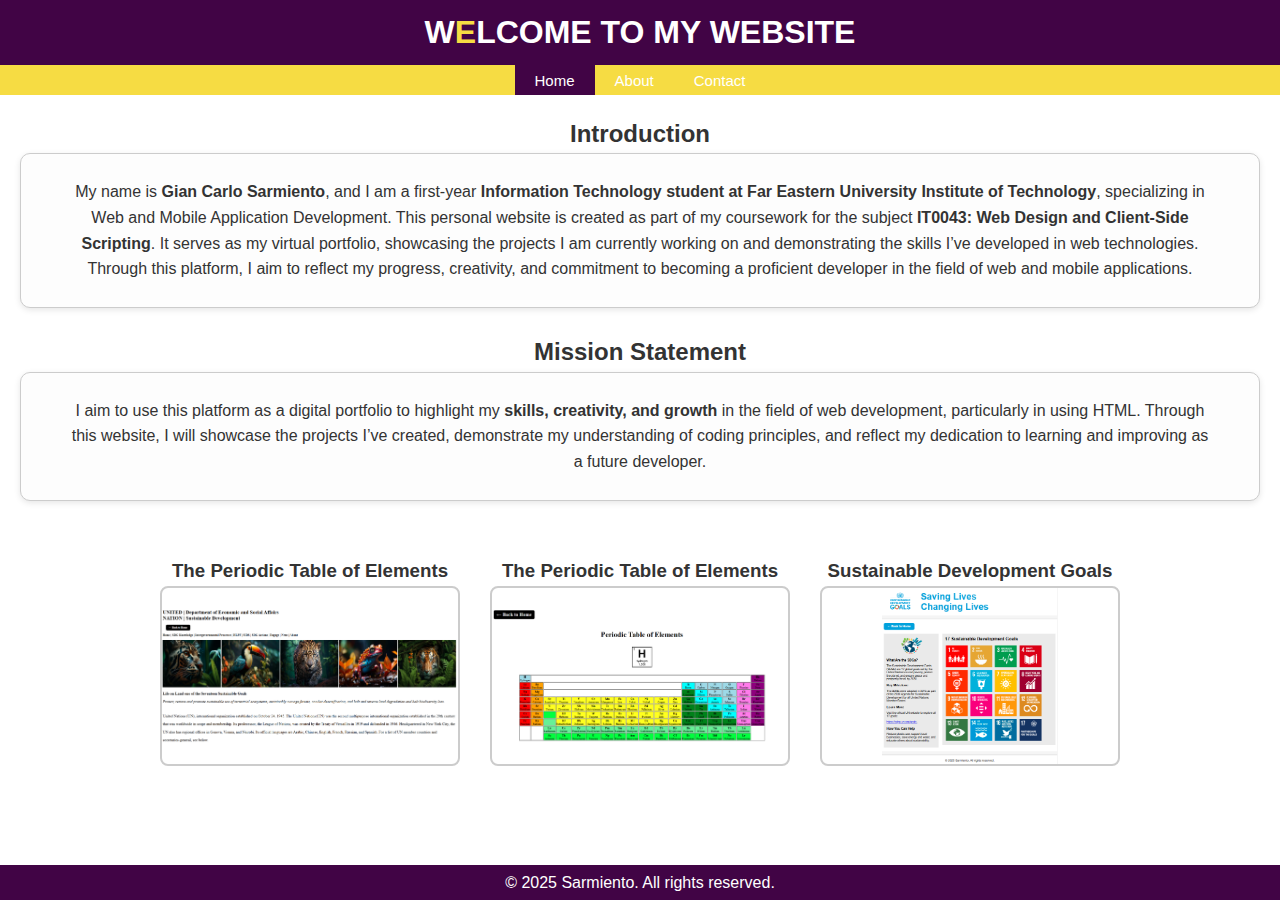
<file: index.html>
<!DOCTYPE html>
<html lang="en">
<head>
	<meta charset="UTF-8"/>
	<title>Home - My Personal Website</title>
	<link rel="stylesheet" href="CSS/style.css"/>

</head>

<body>
	<!-- Header -->
	<header class="header">
		<h1 class="header-text" id="animated-text">WELCOME TO MY WEBSITE</h1>
	</header>

	<!-- Animation -->
	<script>
	var header = document.getElementById("animated-text");
	var text = header.textContent;
	header.textContent = "";

	for (var i = 0; i < text.length; i++) {
		var span = document.createElement("span");
		span.textContent = text[i];
		header.appendChild(span);
	}

	var spans = header.getElementsByTagName("span");
	var currentIndex = 0;

	function animateLetter() {
		for (var i = 0; i < spans.length; i++) {
			spans[i].style.color = ""; // reset color
		}
		
		if (currentIndex < spans.length) {
			spans[currentIndex].style.color = "#F6DC43";
		}
		
		currentIndex++;

		if (currentIndex === spans.length) {
			setTimeout(() => {
				for (var i = 0; i < spans.length; i++) {
					spans[i].style.color = "#F6DC43";
				}
			}, 300);
		}
		
		if (currentIndex > spans.length) {
			currentIndex = 0;
		}
	}

	setInterval(animateLetter, 300);
	</script>

	<!-- Navigation Bar -->
	<nav class="navbar">
		<a href="index.html" class="active">Home</a>
		<a href="about.html">About</a>
		<a href="contact.html">Contact</a>
	</nav>

	<!-- Main Content -->
	<main class="main-content">
		<section id="home" class="content-section">
			<h2>Introduction</h2>
			<div class="paragraph-box">
				<p>
				My name is <strong>Gian Carlo Sarmiento</strong>, and I am a first-year <strong>Information Technology student at Far Eastern University Institute of Technology</strong>, specializing in Web and Mobile Application Development.
				This personal website is created as part of my coursework for the subject <strong>IT0043: Web Design and Client-Side Scripting</strong>. It serves as my virtual portfolio, showcasing the projects I am currently 
				working on and demonstrating the skills I’ve developed in web technologies. Through this platform, I aim to reflect my progress, creativity, and commitment to becoming a proficient developer in 
				the field of web and mobile applications.
				</p>
			</div><br>

			<h2>Mission Statement</h2>
			<div class="paragraph-box">
				<p>
				I aim to use this platform as a digital portfolio to highlight my <strong>skills, creativity, and growth</strong> in the field of web development, particularly in using HTML. Through this website, I will 
				showcase the projects I’ve created, demonstrate my understanding of coding principles, and reflect my dedication to learning and improving as a future developer.
				</p>
			</div><br>

			<!-- Projects -->
			<div class="projects">
				<div class="project-item">
					<h3 class="project">The Periodic Table of Elements</h3>
					<a href="Project 1/Project 1.html">
						<img src="IMAGE/Screenshot 2025-06-22 202705.png" class="project-thumbnail">
					</a>
				</div>

				<div class="project-item">
					<h3 class="project">The Periodic Table of Elements</h3>
					<a href="Project 2/Project 2.html">
						<img src="IMAGE/Screenshot 2025-06-22 190257.png" class="project-thumbnail">
					</a>
				</div>

				<div class="project-item">
					<h3 class="project">Sustainable Development Goals</h3>
					<a href="Project 3/ACT5/TA5.html">
						<img src="IMAGE/Screenshot 2025-06-22 190603.png" class="project-thumbnail">
					</a>
				</div>
			</div>
		</section>
	</main>

	<!-- Footer -->
	<footer class="footer">
		<p>&copy; 2025 Sarmiento. All rights reserved.</p>
	</footer>
</body>
</html>
</file>
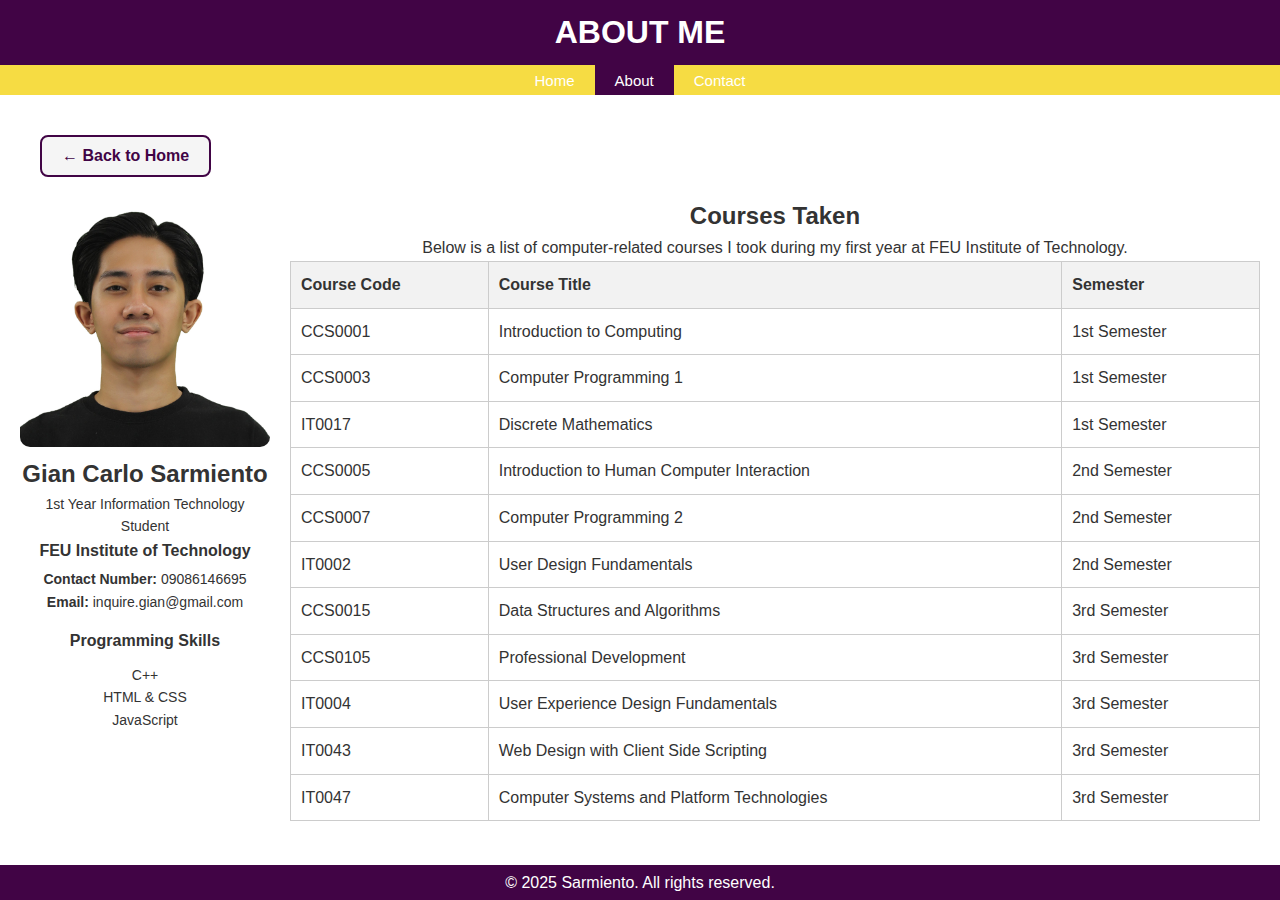
<file: about.html>
<!DOCTYPE html>
<html lang="en">
<head>
	<meta charset="UTF-8"/>
	<title>About - My Personal Website</title>
	<link rel="stylesheet" href="CSS/style.css"/>
</head>

<body>
	<!-- Header -->
	<header class="header">
		<h1 class="header-text">ABOUT ME</h1>
	</header>

	<!-- Navigation Bar -->
	<nav class="navbar">
		<a href="index.html">Home</a>
		<a href="about.html" class="active">About</a>
		<a href="contact.html">Contact</a>
	</nav>

	<!-- Main Content -->
	<main class="main-content">
		<a href="index.html" class="back-button">← Back to Home</a>
		
		<section class="content-section about-wrapper">
			<!-- Sidebar with image and info -->
			<aside class="about-sidebar">
				<img src="IMAGE/2X2 SARMIENTO (1).jpg" alt="My Photo" class="about-image">
				<h2>Gian Carlo Sarmiento</h2>
				<p class="student-info">1st Year Information Technology Student</p>
				<p class="school-name"><b>FEU Institute of Technology</b></p>

				<!-- Contact Info -->
				<div class="contact-info">
					<p><b>Contact Number:</b> 09086146695</p>
					<p><b>Email:</b> inquire.gian@gmail.com</p>
				</div>

				<!-- Skills -->
				<h3 style="margin-top: 15px; font-size: 16px;">Programming Skills</h3>
				<ul class="skills-list">
					<li>C++</li>
					<li>HTML & CSS</li>
					<li>JavaScript</li>
				</ul>
			</aside>

			<!-- Courses Table -->
			<div class="about-courses">
				<h2>Courses Taken</h2>
				<p>Below is a list of computer-related courses I took during my first year at FEU Institute of Technology.</p>

				<table class="course-table">
					<thead>
						<tr>
							<th>Course Code</th>
							<th>Course Title</th>
							<th>Semester</th>
						</tr>
					</thead>
					<tbody>
						<tr><td>CCS0001</td><td>Introduction to Computing</td><td>1st Semester</td></tr>
						<tr><td>CCS0003</td><td>Computer Programming 1</td><td>1st Semester</td></tr>
						<tr><td>IT0017</td><td>Discrete Mathematics</td><td>1st Semester</td></tr>
						<tr><td>CCS0005</td><td>Introduction to Human Computer Interaction</td><td>2nd Semester</td></tr>
						<tr><td>CCS0007</td><td>Computer Programming 2</td><td>2nd Semester</td></tr>
						<tr><td>IT0002</td><td>User Design Fundamentals</td><td>2nd Semester</td></tr>
						<tr><td>CCS0015</td><td>Data Structures and Algorithms</td><td>3rd Semester</td></tr>
						<tr><td>CCS0105</td><td>Professional Development</td><td>3rd Semester</td></tr>
						<tr><td>IT0004</td><td>User Experience Design Fundamentals</td><td>3rd Semester</td></tr>
						<tr><td>IT0043</td><td>Web Design with Client Side Scripting</td><td>3rd Semester</td></tr>
						<tr><td>IT0047</td><td>Computer Systems and Platform Technologies</td><td>3rd Semester</td></tr>
					</tbody>
				</table>
			</div>
		</section>
	</main>

	<!-- Footer -->
	<footer class="footer">
		<p>&copy; 2025 Sarmiento. All rights reserved.</p>
	</footer>
</body>
</html>
</file>
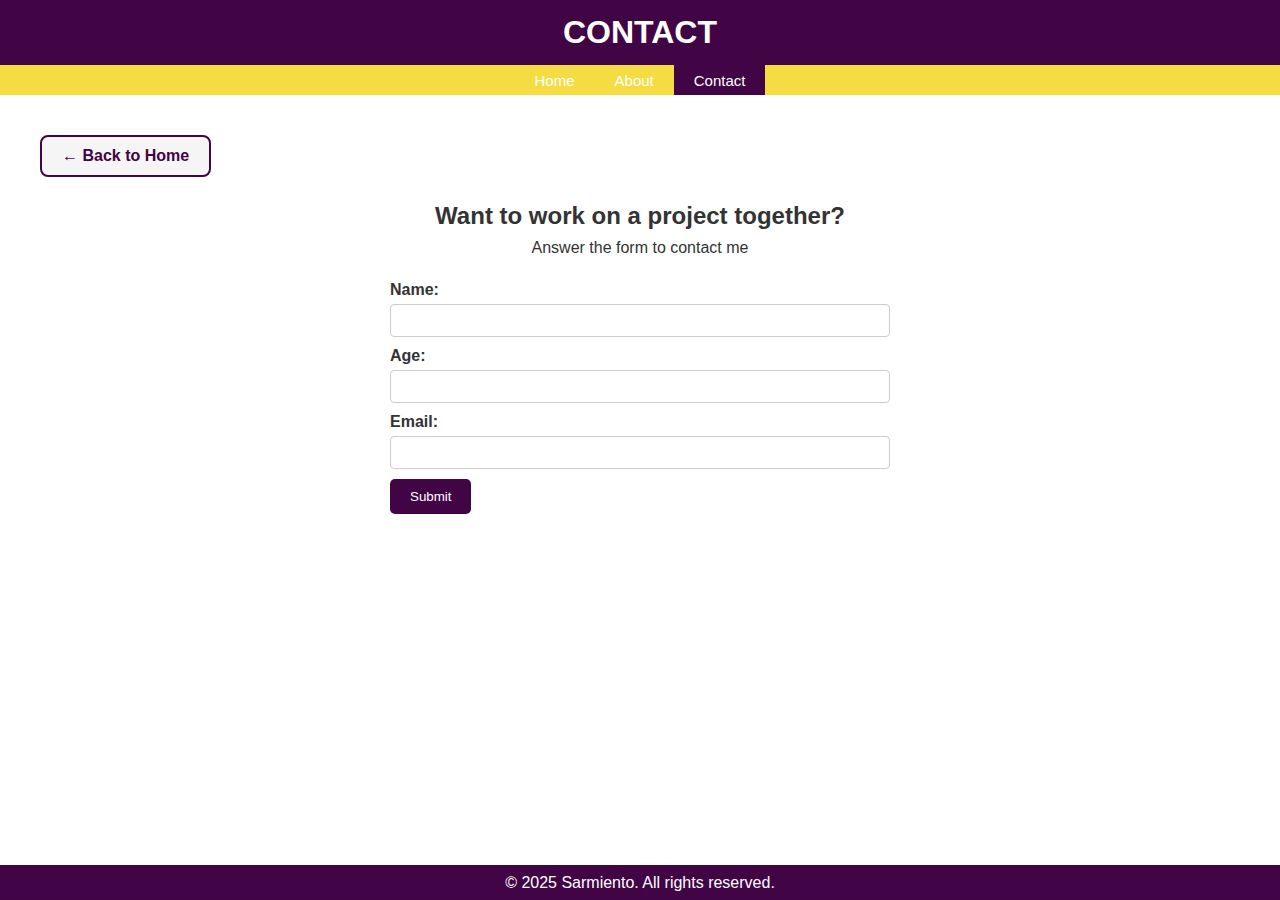
<file: contact.html>
<!DOCTYPE html>
<html lang="en">
<head>
	<meta charset="UTF-8"/>
	<title>Contact - My Personal Website</title>
	<link rel="stylesheet" href="CSS/style.css"/>
	<script>
		const scriptURL = "https://script.google.com/macros/s/AKfycbzL0lnkz6HVdrQRQ2ezZ6R4OklNNVo3ua_Z9HZ5E-G4H6j12d8ObAFYsdZOkoP8M9Zl/exec";

		window.addEventListener("DOMContentLoaded", function () {
			const form = document.getElementById("contactForm");

			form.addEventListener("submit", function (event) {
				event.preventDefault(); // Prevent default form submission

				const name = document.getElementById("name").value.trim();
				const age = document.getElementById("age").value.trim();
				const email = document.getElementById("email").value.trim();

				if (!name || !age || !email) {
					alert("Please fill out all fields.");
					return;
				}

				const formData = new FormData(form);

				fetch(scriptURL, {
					method: "POST",
					body: formData
				})
				.then(response => response.text())
				.then(responseText => {
					alert(`Thank you, ${name}! Your data was submitted.`);

					const another = confirm("Would you like to submit another response?");
					if (another) {
						form.reset();
					} else {
						alert("Thank you for participating!");
						window.location.href = "index.html";
					}
				})
				.catch(error => {
					alert("Error submitting the form.");
					console.error("Submission Error:", error);
				});
			});
		});
	</script>
</head>

<body>
	<!-- Header -->
	<header class="header">
		<h1 class="header-text">CONTACT</h1>
	</header>

	<!-- Navigation Bar -->
	<nav class="navbar">
		<a href="index.html">Home</a>
		<a href="about.html">About</a>
		<a href="contact.html" class="active">Contact</a>
	</nav>

	<!-- Main Content -->
	<main class="main-content">
		<a href="index.html" class="back-button">← Back to Home</a>
		
		<section id="contact" class="content-section">
			<h2>Want to work on a project together?</h2> 
			<p>Answer the form to contact me</p>
		</section>

		<form id="contactForm" class="contact-form">
			<label for="name">Name:</label>
			<input type="text" id="name" name="name" required>

			<label for="age">Age:</label>
			<input type="number" id="age" name="age" required>

			<label for="email">Email:</label>
			<input type="email" id="email" name="email" required>

			<input type="submit" value="Submit">
		</form>
	</main>

	<!-- Footer -->
	<footer class="footer">
		<p>&copy; 2025 Sarmiento. All rights reserved.</p>
	</footer>
</body>
</html>
</file>
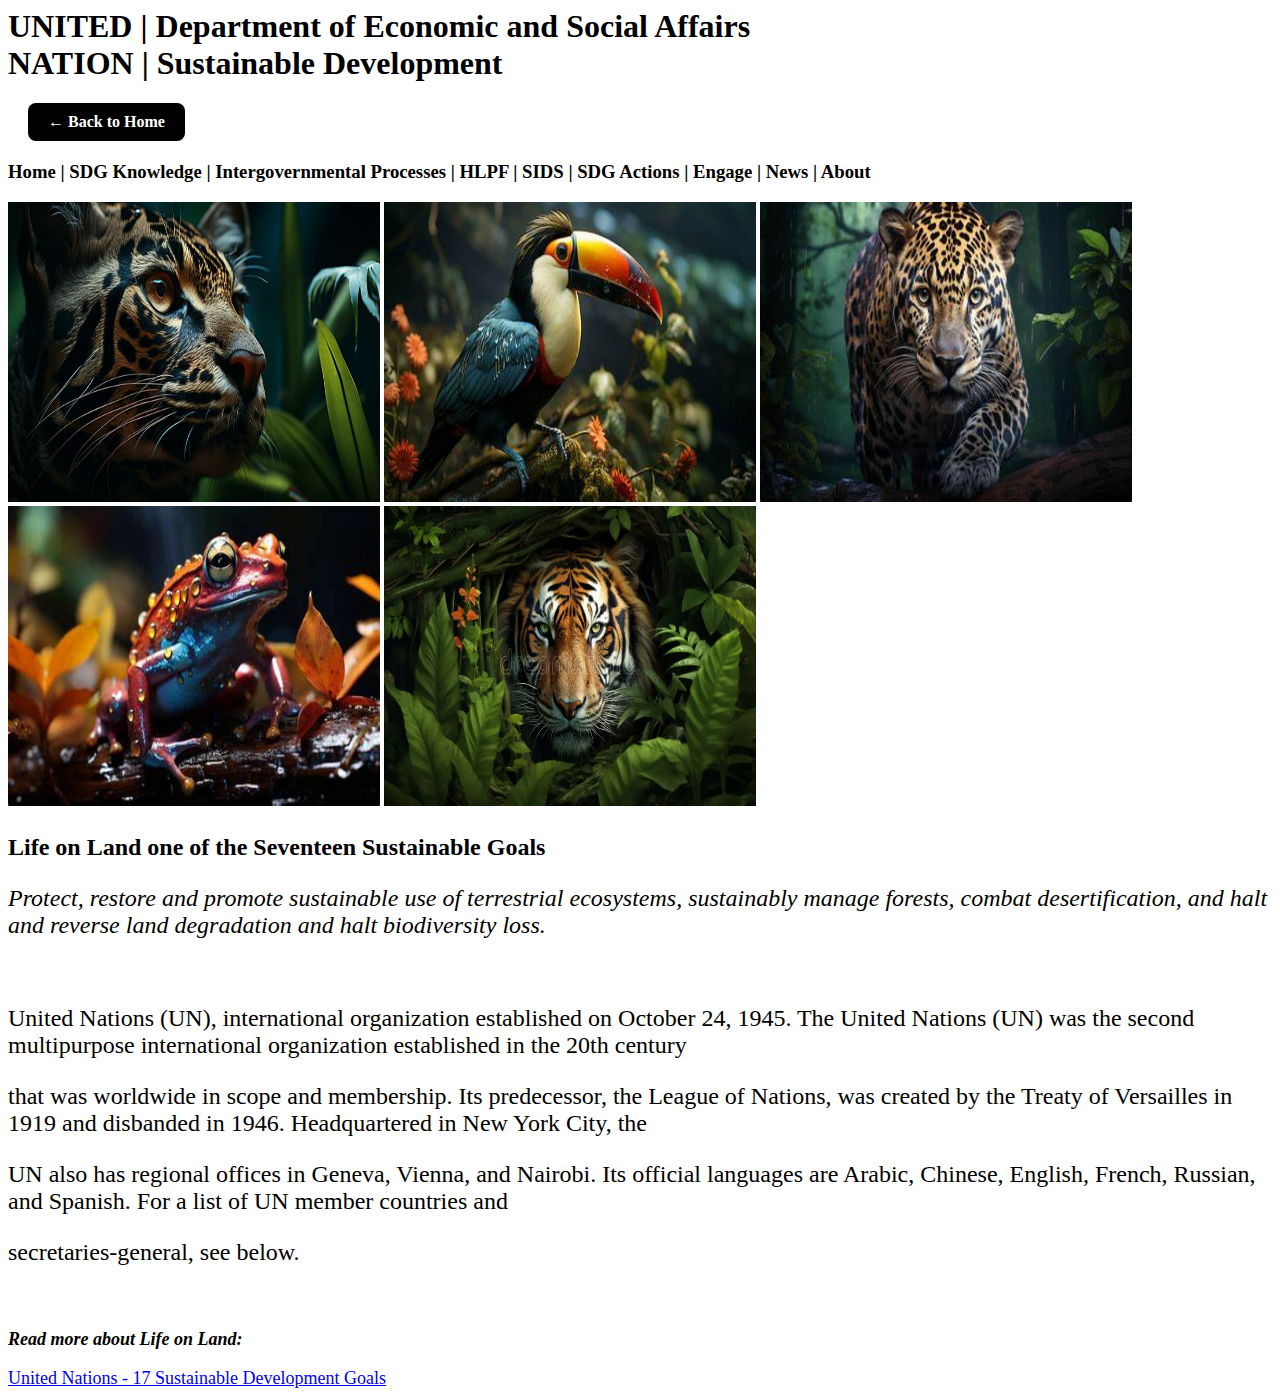
<file: Project 1/Project 1.html>
<html> 
	<head> 
		<title>Life on Land</title> 
	</head> 

<body> 
	<h1>UNITED  | Department of Economic and Social Affairs <br> 
	NATION  | Sustainable Development 
	</h1> 

	<div style="text-align: left; margin: 20px;">
            <a href="../index.html" 
               onmouseover="this.style.backgroundColor='#333'" 
               onmouseout="this.style.backgroundColor='black'" 
               style="
                   display: inline-block;
                   padding: 10px 20px;
                   background-color: black;
                   color: white;
                   text-decoration: none;
                   border-radius: 8px;
                   font-weight: bold;
                   transition: background-color 0.3s ease;
               ">
               ← Back to Home
            </a>
	</div>
	
	<h3> Home | SDG Knowledge | Intergovernmental Processes | HLPF | SIDS | SDG Actions | Engage | News | About </h3> 

	<img src = "IMAGE\close-up-of-a-ocelot-looking-any-direction-on-jungle-generative-ai-photo.jpg"  width = "372px" height = "300px">  
	<img src = "IMAGE\OIP (1).jpg"  width = "372px" height = "300px"> 
	<img src = "IMAGE\OIP.jpg"  width = "372px" height = "300px"> 
	<img src = "IMAGE\OIP (2).jpg" width = "372px" height = "300px"> 
	<img src = "IMAGE\realistic-tiger-portrait-jungle-wallpaper-k-uhd-caras-ionut-scott-rohlfs-tiger-peeking-out-foliage-photorealistic-style-302649171.webp"  width = "372px" height = "300px"> 
	<font size = "5"><b><p>Life on Land one of the Seventeen Sustainable Goals</b></p></font> 

	<font size = "5"> 
	<p><i>Protect, restore and promote sustainable use of terrestrial ecosystems, sustainably manage forests, combat desertification, and halt and 
	reverse land degradation and halt biodiversity loss.</i></p> 
	</font><br> 

	<font size = "5"> 
	<p>United Nations (UN), international organization established on October 24, 1945. The United Nations (UN) was the second multipurpose international organization established in the 20th century</p> 
	<p>that was worldwide in scope and membership. Its predecessor, the League of Nations, was created by the Treaty of Versailles in 1919 and disbanded in 1946. Headquartered in New York City, the</p> 
	<p>UN also has regional offices in Geneva, Vienna, and Nairobi. Its official languages are Arabic, Chinese, English, French, Russian, and Spanish. For a list of UN member countries and</p> 
	<p>secretaries-general, see below.</p> 
	
	<font size = "4"> 
	<br><b><i><p>Read more about Life on Land:</p></i></b> 
	<a href = "https://sdgs.un.org/goals/goal15"> United Nations - 17 Sustainable Development Goals </a> 
	</font> 
	
</body> 
</html>
</file>
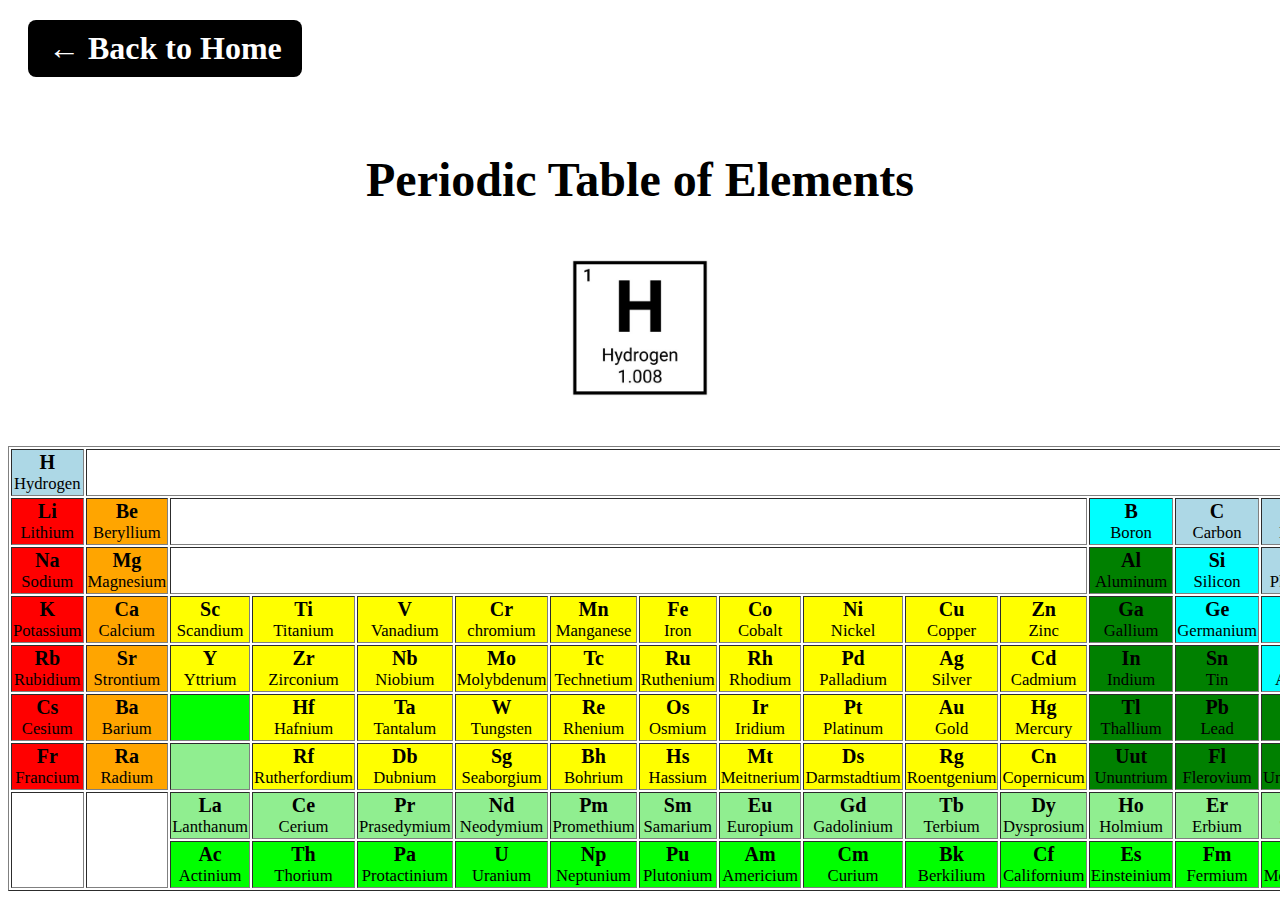
<file: Project 2/Project 2.html>
<html> 
	<head> 
		<title> Periodic Table of Elements </title> 
	</head> 

	<h1>  
	<center> 
		<div style="text-align: left; margin: 20px;">
            <a href="../index.html" 
               onmouseover="this.style.backgroundColor='#333'" 
               onmouseout="this.style.backgroundColor='black'" 
               style="
                   display: inline-block;
                   padding: 10px 20px;
                   background-color: black;
                   color: white;
                   text-decoration: none;
                   border-radius: 8px;
                   font-weight: bold;
                   transition: background-color 0.3s ease;
               ">
               ← Back to Home
            </a>
        </div>
	<font size = "10"><br>Periodic Table of Elements</font> 
	</h1> 

	<body> 
	<center>
	<img src = "../IMAGE/hydrogen-periodic-table-element-symbol-vector-37251713.jpg" width = "200px" height = "200px"> 
	<br><br> 

	<table border = "1" align = "center"> 

<tr> 
	<td style = "text-align: center; background-color: lightblue;"> 
	<span style = "font-size: 20px;"> <strong> H </strong><br> 
	<small> Hydrogen </small>  
	</td> 
	<td colspan = "16"> </td> 
	<td style = "text-align: center; background-color: purple;"> 
	<span style = "font-size: 20px;"> <strong> He </strong><br> 
	<small> Helium </small>  
	</td> 
</tr> 

<tr>
	<td style = "text-align: center; background-color: red;"> 
	<span style = "font-size: 20px;"> <strong> Li </strong><br> 
	<small> Lithium </small>  
	</td> 

	<td style = "text-align: center; background-color: orange;"> 
	<span style = "font-size: 20px;"> <strong> Be </strong><br> 
	<small> Beryllium </small>  
	</td> 

	<td colspan = "10"></td> 
	<td style = "text-align: center; background-color: cyan;"> 
	<span style = "font-size: 20px;"> <strong> B </strong><br> 
	<small> Boron </small>  
	</td> 
	
	<td style = "text-align: center; background-color: lightblue;"> 
	<span style = "font-size: 20px;"> <strong> C </strong><br> 
	<small> Carbon </small>  
	</td> 

	<td style = "text-align: center; background-color: lightblue;"> 
	<span style = "font-size: 20px;"> <strong> N </strong><br> 
	<small> Nitrogen </small>  
	</td> 

	<td style = "text-align: center; background-color: lightblue;"> 
	<span style = "font-size: 20px;"> <strong> O </strong><br> 
	<small> Oxygen </small>  
	</td> 
	
	<td style = "text-align: center; background-color: violet;"> 
	<span style = "font-size: 20px;"> <strong> F </strong><br> 
	<small> Fluorine </small>  
	</td> 
	
	<td style = "text-align: center; background-color: purple;"> 
	<span style = "font-size: 20px;"> <strong> Ne </strong><br> 
	<small> Neon </small>  
	</td> 
	</tr> 

	<tr> 
	<td style = "text-align: center; background-color: red;"> 
	<span style = "font-size: 20px;"> <strong> Na </strong><br> 
	<small> Sodium </small>  
	</td> 

	<td style = "text-align: center; background-color: orange;"> 
	<span style = "font-size: 20px;"> <strong> Mg </strong><br> 
	<small> Magnesium </small>  
	</td> 
	
	<td colspan = "10"></td> 	
	<td style = "text-align: center; background-color: green;"> 
	<span style = "font-size: 20px;"> <strong> Al </strong><br> 
	<small> Aluminum </small>  
	</td> 

	<td style = "text-align: center; background-color: cyan;"> 
	<span style = "font-size: 20px;"> <strong> Si </strong><br> 
	<small> Silicon </small>  
	</td> 

	<td style = "text-align: center; background-color: lightblue;"> 
	<span style = "font-size: 20px;"> <strong> P </strong><br> 
	<small> Phosphorus </small>  
	</td> 

	<td style = "text-align: center; background-color: lightblue;"> 
	<span style = "font-size: 20px;"> <strong> S </strong><br> 
	<small> Sulfur </small>  
	</td> 
	
	<td style = "text-align: center; background-color: violet;"> 
	<span style = "font-size: 20px;"> <strong> Cl </strong><br> 
	<small> Chlorine </small>  
	</td> 

	<td style = "text-align: center; background-color: purple;"> 
	<span style = "font-size: 20px;"> <strong> Ar </strong><br> 
	<small> Argon </small>  
	</td> 
</tr> 

<tr> 
	<td style = "text-align: center; background-color: red;"> 
	<span style = "font-size: 20px;"> <strong> K </strong><br> 
	<small> Potassium </small>  
	</td> 
	
	<td style = "text-align: center; background-color: orange;"> 
	<span style = "font-size: 20px;"> <strong> Ca </strong><br> 
	<small> Calcium </small>  
	</td> 

	<td style = "text-align: center; background-color: yellow;"> 
	<span style = "font-size: 20px;"> <strong> Sc </strong><br> 
	<small> Scandium </small>  
	</td> 

	<td style = "text-align: center; background-color: yellow;"> 
	<span style = "font-size: 20px;"> <strong> Ti </strong><br> 
	<small> Titanium </small>  
	</td> 

	<td style = "text-align: center; background-color: yellow;">
	<span style = "font-size: 20px;"> <strong> V </strong><br> 	
	<small> Vanadium </small>  
	</td> 
	
	<td style = "text-align: center; background-color: yellow;"> 
	<span style = "font-size: 20px;"> <strong> Cr </strong><br> 
	<small> chromium </small>  
	</td> 

	<td style = "text-align: center; background-color: yellow;"> 
	<span style = "font-size: 20px;"> <strong> Mn </strong><br> 
	<small> Manganese </small>  
	</td> 
	
	<td style = "text-align: center; background-color: yellow;"> 
	<span style = "font-size: 20px;"> <strong> Fe </strong><br> 
	<small> Iron </small>  
	</td> 
	
	<td style = "text-align: center; background-color: yellow;"> 
	<span style = "font-size: 20px;"> <strong> Co </strong><br> 
	<small> Cobalt </small>  
	</td> 

	<td style = "text-align: center; background-color: yellow;"> 
	<span style = "font-size: 20px;"> <strong> Ni </strong><br> 
	<small> Nickel </small>  
	</td> 
	
	<td style = "text-align: center; background-color: yellow;"> 
	<span style = "font-size: 20px;"> <strong> Cu </strong><br> 
	<small> Copper </small>  
	</td> 

	<td style = "text-align: center; background-color: yellow;"> 
	<span style = "font-size: 20px;"> <strong> Zn </strong><br> 
	<small> Zinc </small>  
	</td> 

	<td style = "text-align: center; background-color: green;"> 
	<span style = "font-size: 20px;"> <strong> Ga </strong><br> 
	<small> Gallium </small>  
	</td> 

	<td style = "text-align: center; background-color: cyan;"> 
	<span style = "font-size: 20px;"> <strong> Ge </strong><br> 
	<small> Germanium </small>  
	</td> 
	
	<td style = "text-align: center; background-color: cyan;"> 
	<span style = "font-size: 20px;"> <strong> As </strong><br> 
	<small> Arsenic </small>  
	</td> 

	<td style = "text-align: center; background-color: lightblue;"> 
	<span style = "font-size: 20px;"> <strong> Se </strong><br> 
	<small> Selenium </small>  
	</td> 
	
	<td style = "text-align: center; background-color: violet;"> 
	<span style = "font-size: 20px;"> <strong> Br </strong><br> 
	<small> Bromine </small>  
	</td> 
	
	<td style = "text-align: center; background-color: purple;"> 
	<span style = "font-size: 20px;"> <strong> Kr </strong><br> 
	<small> Kryptone </small>  
	</td> 
</tr> 

<tr> 
	<td style = "text-align: center; background-color: red;"> 
	<span style = "font-size: 20px;"> <strong> Rb </strong><br> 
	<small> Rubidium </small>  
	</td> 

	<td style = "text-align: center; background-color: orange;"> 
	<span style = "font-size: 20px;"> <strong> Sr </strong><br> 
	<small> Strontium </small>  
	</td> 

	<td style = "text-align: center; background-color: yellow;"> 
	<span style = "font-size: 20px;"> <strong> Y </strong><br> 
	<small> Yttrium </small>  
	</td> 
	
	<td style = "text-align: center; background-color: yellow;"> 
	<span style = "font-size: 20px;"> <strong> Zr </strong><br> 
	<small> Zirconium </small>  
	</td> 
	
	<td style = "text-align: center; background-color: yellow;"> 
	<span style = "font-size: 20px;"> <strong> Nb </strong><br> 
	<small> Niobium </small>  
	</td> 
	
	<td style = "text-align: center; background-color: yellow;"> 
	<span style = "font-size: 20px;"> <strong> Mo </strong><br> 
	<small> Molybdenum </small>  
	</td> 
	
	<td style = "text-align: center; background-color: yellow;"> 
	<span style = "font-size: 20px;"> <strong> Tc </strong><br> 
	<small> Technetium </small>  
	</td> 

	<td style = "text-align: center; background-color: yellow;"> 
	<span style = "font-size: 20px;"> <strong> Ru </strong><br> 
	<small> Ruthenium </small>  
	</td> 
	
	<td style = "text-align: center; background-color: yellow;"> 
	<span style = "font-size: 20px;"> <strong> Rh </strong><br> 
	<small> Rhodium </small>  
	</td> 
	
	<td style = "text-align: center; background-color: yellow;"> 
	<span style = "font-size: 20px;"> <strong> Pd </strong><br> 
	<small> Palladium </small>  
	</td> 
	
	<td style = "text-align: center; background-color: yellow;"> 
	<span style = "font-size: 20px;"> <strong> Ag </strong><br> 
	<small> Silver </small>  
	</td> 

	<td style = "text-align: center; background-color: yellow;"> 
	<span style = "font-size: 20px;"> <strong> Cd </strong><br> 
	<small> Cadmium </small>  
	</td> 
	
	<td style = "text-align: center; background-color: green;"> 
	<span style = "font-size: 20px;"> <strong> In </strong><br> 
	<small> Indium </small>  
	</td> 
	
	<td style = "text-align: center; background-color: green;"> 
	<span style = "font-size: 20px;"> <strong> Sn </strong><br> 
	<small> Tin </small>  
	</td> 

	<td style = "text-align: center; background-color: cyan;"> 
	<span style = "font-size: 20px;"> <strong> Sb </strong><br> 
	<small> Antimony </small>  
	</td> 

	<td style = "text-align: center; background-color: cyan;"> 
	<span style = "font-size: 20px;"> <strong> Te </strong><br> 
	<small> Tellurium </small>  
	</td> 
	
	<td style = "text-align: center; background-color: violet;"> 
	<span style = "font-size: 20px;"> <strong> I </strong><br> 
	<small> Iodine </small>  
	</td> 

	<td style = "text-align: center; background-color: purple;"> 
	<span style = "font-size: 20px;"> <strong> Xe </strong><br> 
	<small> Xenon </small>  
	</td> 
</tr> 

<tr> 
	<td style = "text-align: center; background-color: red;"> 
	<span style = "font-size: 20px;"> <strong> Cs </strong><br> 
	<small> Cesium </small>  
	</td> 

	<td style = "text-align: center; background-color: orange;"> 
	<span style = "font-size: 20px;"> <strong> Ba </strong><br> 
	<small> Barium </small>  
	</td> 

	<td style = "text-align: center; background-color: lime;"> 
	<span style = "font-size: 20px;"> <strong> </strong><br> 
	<small> </small>  
	</td> 
	
	<td style = "text-align: center; background-color: yellow;"> 
	<span style = "font-size: 20px;"> <strong> Hf </strong><br> 
	<small> Hafnium </small>  
	</td> 
	
	<td style = "text-align: center; background-color: yellow;"> 
	<span style = "font-size: 20px;"> <strong> Ta </strong><br> 
	<small> Tantalum </small>  
	</td> 

	<td style = "text-align: center; background-color: yellow;"> 
	<span style = "font-size: 20px;"> <strong> W </strong><br> 
	<small> Tungsten </small>  
	</td> 
	
	<td style = "text-align: center; background-color: yellow;"> 
	<span style = "font-size: 20px;"> <strong> Re </strong><br> 
	<small> Rhenium </small>  
	</td> 
	
	<td style = "text-align: center; background-color: yellow;"> 
	<span style = "font-size: 20px;"> <strong> Os </strong><br> 
	<small> Osmium </small>  
	</td> 
	
	<td style = "text-align: center; background-color: yellow;"> 
	<span style = "font-size: 20px;"> <strong> Ir </strong><br> 
	<small> Iridium </small>  
	</td> 
	
	<td style = "text-align: center; background-color: yellow;"> 
	<span style = "font-size: 20px;"> <strong> Pt </strong><br> 
	<small> Platinum </small>  
	</td> 
	
	<td style = "text-align: center; background-color: yellow;"> 
	<span style = "font-size: 20px;"> <strong> Au </strong><br> 
	<small> Gold </small>  
	</td> 

	<td style = "text-align: center; background-color: yellow;">
	<span style = "font-size: 20px;"> <strong> Hg </strong><br> 
	<small> Mercury </small>  
	</td> 
	
	<td style = "text-align: center; background-color: green;"> 
	<span style = "font-size: 20px;"> <strong> Tl </strong><br> 
	<small> Thallium </small>  
	</td> 
	
	<td style = "text-align: center; background-color: green;"> 
	<span style = "font-size: 20px;"> <strong> Pb </strong><br> 
	<small> Lead </small>  
	</td> 

	<td style = "text-align: center; background-color: green;"> 
	<span style = "font-size: 20px;"> <strong> Bi </strong><br> 
	<small> Bismuth </small>  
	</td> 

	<td style = "text-align: center; background-color: cyan;"> 
	<span style = "font-size: 20px;"> <strong> Po </strong><br> 
	<small> Polonium </small>  
	</td> 
	
	<td style = "text-align: center; background-color: violet;"> 
	<span style = "font-size: 20px;"> <strong> At </strong><br> 
	<small> Astatine </small>  
	</td> 

	<td style = "text-align: center; background-color: purple;"> 
	<span style = "font-size: 20px;"> <strong> Rn </strong><br> 
	<small> Radon </small>  
	</td> 
</tr> 

<tr> 
	<td style = "text-align: center; background-color: red;"> 
	<span style = "font-size: 20px;"> <strong> Fr </strong><br> 
	<small> Francium </small>  
	</td> 

	<td style = "text-align: center; background-color: orange;"> 
	<span style = "font-size: 20px;"> <strong> Ra </strong><br> 
	<small> Radium </small>  
	</td> 
	
	<td style = "text-align: center; background-color: lightgreen;"> 
	<span style = "font-size: 20px;"> <strong> </strong><br> 
	<small> </small>  
	</td> 

	<td style = "text-align: center; background-color: yellow;"> 
	<span style = "font-size: 20px;"> <strong> Rf </strong><br> 
	<small> Rutherfordium </small>  
	</td> 

	<td style = "text-align: center; background-color: yellow;"> 
	<span style = "font-size: 20px;"> <strong> Db </strong><br> 
	<small> Dubnium </small>  
	</td> 

	<td style = "text-align: center; background-color: yellow;"> 
	<span style = "font-size: 20px;"> <strong> Sg </strong><br> 
	<small> Seaborgium </small>  
	</td> 

	<td style = "text-align: center; background-color: yellow;"> 
	<span style = "font-size: 20px;"> <strong> Bh </strong><br> 
	<small> Bohrium </small>  
	</td> 

	<td style = "text-align: center; background-color: yellow;"> 
	<span style = "font-size: 20px;"> <strong> Hs </strong><br> 
	<small> Hassium </small>  
	</td> 

	<td style = "text-align: center; background-color: yellow;"> 
	<span style = "font-size: 20px;"> <strong> Mt </strong><br> 
	<small> Meitnerium </small>  
	</td> 

	<td style = "text-align: center; background-color: yellow;"> 
	<span style = "font-size: 20px;"> <strong> Ds </strong><br> 
	<small> Darmstadtium </small>  
	</td> 

	<td style = "text-align: center; background-color: yellow;"> 
	<span style = "font-size: 20px;"> <strong> Rg </strong><br> 
	<small> Roentgenium </small>  
	</td> 

	<td style = "text-align: center; background-color: yellow;"> 
	<span style = "font-size: 20px;"> <strong> Cn </strong><br> 
	<small> Copernicum </small>  
	</td> 

	<td style = "text-align: center; background-color: green;"> 
	<span style = "font-size: 20px;"> <strong> Uut </strong><br> 
	<small> Ununtrium </small>  
	</td> 

	<td style = "text-align: center; background-color: green;"> 
	<span style = "font-size: 20px;"> <strong> Fl </strong><br> 
	<small> Flerovium </small>  
	</td> 

	<td style = "text-align: center; background-color: green;"> 
	<span style = "font-size: 20px;"> <strong> Uup </strong><br> 
	<small> Ununpentium </small>  
	</td> 
	
	<td style = "text-align: center; background-color: green;"> 
	<span style = "font-size: 20px;"> <strong> Lv </strong><br> 
	<small> Livermorium </small>  
	</td> 

	<td style = "text-align: center; background-color: violet;"> 
	<span style = "font-size: 20px;"> <strong> Uus </strong><br> 
	<small> Ununseptium </small>  
	</td> 

	<td style = "text-align: center; background-color: purple;"> 
	<span style = "font-size: 20px;"> <strong> Uuo </strong><br> 
	<small> Ununoctium </small>  
	</td> 
</tr> 

<tr> 
	<th rowspan = "2"> 
	<th rowspan = "2"> 	
	<td style = "text-align: center; background-color: lightgreen;"> 
	<span style = "font-size: 20px;"> <strong> La </strong><br> 
	<small> Lanthanum </small>  
	</td> 

	<td style = "text-align: center; background-color: lightgreen;"> 	
	<span style = "font-size: 20px;"> <strong> Ce </strong><br> 
	<small> Cerium </small>  
	</td> 

	<td style = "text-align: center; background-color: lightgreen;"> 
	<span style = "font-size: 20px;"> <strong> Pr </strong><br> 
	<small> Prasedymium </small>  
	</td> 

	<td style = "text-align: center; background-color: lightgreen;"> 
	<span style = "font-size: 20px;"> <strong> Nd </strong><br> 
	<small> Neodymium </small>  
	</td> 

	<td style = "text-align: center; background-color: lightgreen;"> 
	<span style = "font-size: 20px;"> <strong> Pm </strong><br> 
	<small> Promethium </small>  
	</td> 
	
	<td style = "text-align: center; background-color: lightgreen;"> 
	<span style = "font-size: 20px;"> <strong> Sm </strong><br> 
	<small> Samarium </small>  
	</td> 
	
	<td style = "text-align: center; background-color: lightgreen;"> 
	<span style = "font-size: 20px;"> <strong> Eu </strong><br> 
	<small> Europium </small>  
	</td> 
	
	<td style = "text-align: center; background-color: lightgreen;"> 
	<span style = "font-size: 20px;"> <strong> Gd </strong><br> 
	<small> Gadolinium </small>  
	</td> 
	
	<td style = "text-align: center; background-color: lightgreen;"> 
	<span style = "font-size: 20px;"> <strong> Tb </strong><br> 
	<small> Terbium </small>  
	</td> 
	
	<td style = "text-align: center; background-color: lightgreen;">  
	<span style = "font-size: 20px;"> <strong> Dy </strong><br> 
	<small> Dysprosium </small>  
	</td> 
	
	<td style = "text-align: center; background-color: lightgreen;"> 
	<span style = "font-size: 20px;"> <strong> Ho </strong><br> 
	<small> Holmium </small>  
	</td> 
	
	<td style = "text-align: center; background-color: lightgreen;"> 
	<span style = "font-size: 20px;"> <strong> Er </strong><br> 
	<small> Erbium </small>  
	</td> 
	
	<td style = "text-align: center; background-color: lightgreen;"> 
	<span style = "font-size: 20px;"> <strong> Tm </strong><br> 
	<small> Thulium </small>  
	</td> 
	
	<td style = "text-align: center; background-color: lightgreen;"> 
	<span style = "font-size: 20px;"> <strong> Yb </strong><br> 
	<small> Ytterbium </small>  
	</td> 
	
	<td style = "text-align: center; background-color: lightgreen;"> 
	<span style = "font-size: 20px;"> <strong> Lu </strong><br> 
	<small> Lutetmium </small>  
	</td> 
</tr> 

<tr> 
	<td style = "text-align: center; background-color: lime;"> 
	<span style = "font-size: 20px;"> <strong> Ac </strong><br> 
	<small> Actinium </small>  
	</td> 
	
	<td style = "text-align: center; background-color: lime;"> 
	<span style = "font-size: 20px;"> <strong> Th </strong><br> 
	<small> Thorium </small>  
	</td> 
	
	<td style = "text-align: center; background-color: lime;"> 
	<span style = "font-size: 20px;"> <strong> Pa </strong><br> 
	<small> Protactinium </small>  
	</td> 
	
	<td style = "text-align: center; background-color: lime;"> 
	<span style = "font-size: 20px;"> <strong> U </strong><br> 
	<small> Uranium </small>  
	</td> 
	
	<td style = "text-align: center; background-color: lime;"> 
	<span style = "font-size: 20px;"> <strong> Np </strong><br> 
	<small> Neptunium </small>  
	</td> 

	<td style = "text-align: center; background-color: lime;"> 
	<span style = "font-size: 20px;"> <strong> Pu </strong><br> 
	<small> Plutonium </small>  
	</td> 
	
	<td style = "text-align: center; background-color: lime;"> 
	<span style = "font-size: 20px;"> <strong> Am </strong><br> 
	<small> Americium </small>  
	</td> 
	
	<td style = "text-align: center; background-color: lime;"> 
	<span style = "font-size: 20px;"> <strong> Cm </strong><br> 
	<small> Curium </small>  
	</td> 
	
	<td style = "text-align: center; background-color: lime;"> 		
	<span style = "font-size: 20px;"> <strong> Bk </strong><br> 
	<small> Berkilium </small> 
	</td> 
	
	<td style = "text-align: center; background-color: lime;"> 
	<span style = "font-size: 20px;"> <strong> Cf </strong><br> 
	<small> Californium </small>  
	</td> 
	
	<td style = "text-align: center; background-color: lime;"> 
	<span style = "font-size: 20px;"> <strong> Es </strong><br> 
	<small> Einsteinium </small>  
	</td> 
	
	<td style = "text-align: center; background-color: lime;"> 
	<span style = "font-size: 20px;"> <strong> Fm </strong><br> 
	<small> Fermium </small>  
	</td> 
	
	<td style = "text-align: center; background-color: lime;"> 
	<span style = "font-size: 20px;"> <strong> Md </strong><br> 
	<small> Mendelivium </small>  
	</td> 

	<td style = "text-align: center; background-color: lime;"> 
	<span style = "font-size: 20px;"> <strong> No </strong><br> 
	<small> Nobelium </small>  
	</td> 
	
	<td style = "text-align: center; background-color: lime;"> 
	<span style = "font-size: 20px;"> <strong> Lr </strong><br> 
	<small> Lawrencium </small>  
	</td> 
</tr> 
</table>
</body> 
</html>
</file>
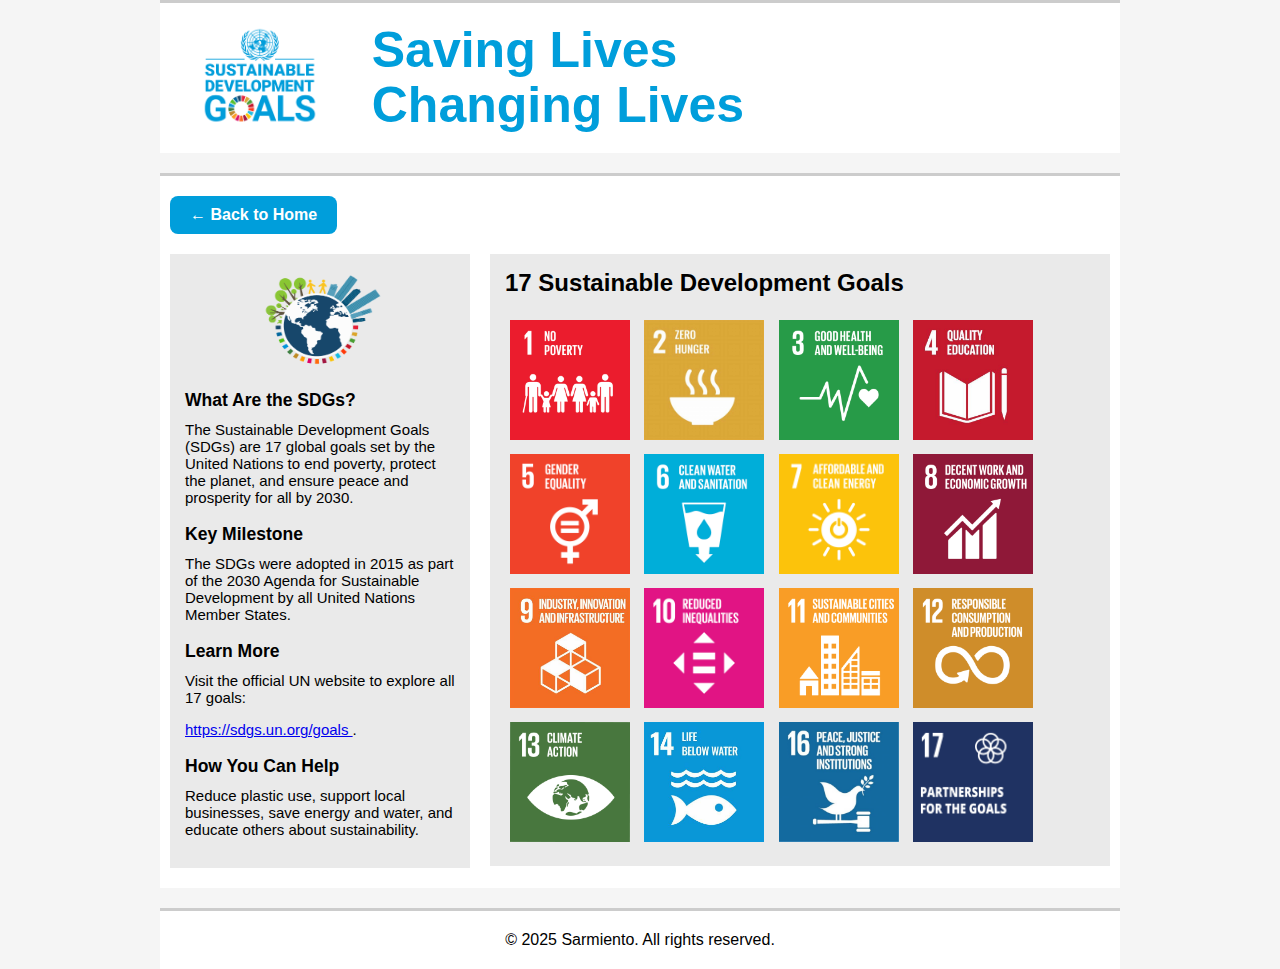
<file: Project 3/ACT5/TA5.html>
<!DOCTYPE html>
<html lang="en">
<head>
    <meta charset="UTF-8">
    <title>The United Nations</title>
    <link rel="stylesheet" href="CSS/960.css">
    <link rel="stylesheet" href="CSS/styles.css">
</head>

<body>
    <header class="header container_12"> 
        <div class="grid_2">
            <img src="IMAGES/E_SDG_logo_UN_emblem_square_trans_WEB-1024x879.png" alt="SDG Logo" class="logo">
        </div>
    
        <div class="grid_10 header-text">
            <h1>Saving Lives<br>Changing Lives</h1>
        </div>
        <div class="clear"></div>
    </header>
	
    <div class="container_12" style="margin-top: 20px;">
		<div class="grid_12" style="text-align: left;">
			<a href="../../index.html" class="back-button">← Back to Home</a>
		</div>
        <div class="grid_4" style="padding: 15px; font-size: 15px;">
            <div style="text-align: center;">
                <img src="IMAGES/sdg-sse-background.png" width="125px" height="100px" alt="SDG Background">
            </div>
            <h3>What Are the SDGs?</h3>
            <p>The Sustainable Development Goals (SDGs) are 17 global goals set by the United Nations to end 
            poverty, protect the planet, and ensure peace and prosperity for all by 2030.</p>
            
            <h3>Key Milestone</h3>
            <p>The SDGs were adopted in 2015 as part of the 2030 Agenda for Sustainable Development by 
            all United Nations Member States.</p>
            
            <h3>Learn More</h3>
            <p>Visit the official UN website to explore all 17 goals:</p>
            <p style="margin-bottom: 1em;">
                <a href="https://sdgs.un.org/goals" target="_blank" rel="noopener noreferrer">
                https://sdgs.un.org/goals
                </a>.
            </p>

            <h3>How You Can Help</h3>
            <p>Reduce plastic use, support local businesses, save energy and water, and educate others 
            about sustainability.</p>
        </div>

        <div class="grid_8 sdg-logo-container">
            <h2>17 Sustainable Development Goals</h2><br>
            <img src="IMAGES/1_9KeYUomO4E0EqXT24XUypQ.png" class="sdg-logo" alt="SDG 1">
            <img src="IMAGES/OIP.jpg" class="sdg-logo" alt="SDG 2">
            <img src="IMAGES/1_bD6Q8IDG3Ef444SAOnNiyg.png" class="sdg-logo" alt="SDG 3">
            <img src="IMAGES/OIP (1).jpg" class="sdg-logo" alt="SDG 4">
			<img src="IMAGES/E_SDG-goals_icons-individual-cmyk-05-1080x1080.jpg" class="sdg-logo" alt="SDG 5">
			<img src="IMAGES/1_vHFKcBHOOULUaRDnnb2nuw.png" class="sdg-logo" alt="SDG 6">
			<img src="IMAGES/TheGlobalGoals_Icons_Color_Goal_7.png" class="sdg-logo" alt="SDG 7">
			<img src="IMAGES/E_SDG_goals_icons-individual-rgb-08.png" class="sdg-logo" alt="SDG 8">
			<img src="IMAGES/OIP (2).jpg" class="sdg-logo" alt="SDG 9">
			<img src="IMAGES/SDG_10-1-1024x1024.png" class="sdg-logo" alt="SDG 10">
			<img src="IMAGES/1_pzaKKrNoh-HCz162NrEHXQ.png" class="sdg-logo" alt="SDG 11">
			<img src="IMAGES/1__u3mMJMFPuqujis2EdIwog.png" class="sdg-logo" alt="SDG 12">
			<img src="IMAGES/E_SDG_goals_icons-individual-rgb-13.png" class="sdg-logo" alt="SDG 13">
			<img src="IMAGES/OIP (3).jpg" class="sdg-logo" alt="SDG 14>
			<img src="IMAGES/E_SDG_goals_icons-individual-rgb-15.png" class"sdg-logo" alt="SDG 15">
			<img src="IMAGES/e_sdg_icons-16.jpg" class="sdg-logo" alt="SDG 16">
			<img src="IMAGES/sdg-17.png" class="sdg-logo" alt="SDG 17">
        </div>

        <div class="clear"></div>
    </div>

    <footer class="container_12">
        <p>&copy; 2025 Sarmiento. All rights reserved.</p>
    </footer>
</body>
</html>
</file>
<file: CSS/style.css>
* {
	box-sizing: border-box;
	margin: 0;
	padding: 0;
}

html, body {
	height: 100%;
	font-family: Arial, sans-serif;
	background: #f5f5f5;
	color: #333;
	display: flex;
	flex-direction: column;
	overflow-x: hidden;
}

.toggle-button {
	position: fixed;
	padding: 10px 20px;
	background-color: #410445;
	color: white;
	border: none;
	border-radius: 8px;
	font-size: 14px;
	cursor: pointer;
	transition: background-color 0.3s ease;
	margin: 20px;
}

.toggle-button:hover {
	background-color: #6a1e6f;
}

/* Header */
.header {
	height: 65px;
	background-color: #410445;
	display: flex;
	justify-content: center;
	align-items: center;
	text-align: center;
}

.header-text {
	color: white;
	font-size: 32px;
	font-weight: 600;
}

.header-text span {
	transition: color 0.3s ease;
}

/* Navigation */
.navbar {
	height: 30px;
	background-color: #F6DC43;
	display: flex;
	justify-content: center;
	align-items: center;
}

.navbar a {
	color: white;
	text-decoration: none;
	padding: 0 20px;
	font-size: 15px;
	height: 100%;
	display: flex;
	align-items: center;
	transition: all 0.3s ease;
}

.navbar a.active {
	background-color: #410445;
	color: white;
}

.navbar a:hover {
	background-color: rgba(255, 255, 255, 0.5);
}

/* Back Home Button */
.back-button {
	display: inline-block;
	padding: 10px 20px;
	background-color: #f5f5f5;
	color: #410445;
	text-decoration: none;
	border-radius: 8px;
	font-weight: bold;
	margin: 20px;
	border: 2px solid #410445;
	transition: background-color 0.3s ease;
	cursor: pointer;
}

.back-button:hover {
	background-color: #e0e0e0;
}

/* Home Section */
.main-content {
	flex: 1;
	padding: 20px;
	background-color: #fff;
	overflow-y: auto;
}

/* Shared Section Styles */
.content-section {
	text-align: center;
	line-height: 1.6;
}

.paragraph-box {
	background-color: #fdfdfd;
	border: 1px solid #ccc;
	padding: 25px 50px;
	border-radius: 10px;
	box-shadow: 0 2px 6px rgba(0, 0, 0, 0.1);
	width: 100%;
	box-sizing: border-box;
}

/*Projects (Home Page) */
.projects {
	display: flex;
	justify-content: center;
	flex-wrap: wrap;
	gap: 30px;
	margin-top: 30px;
}
.project-item {
	width: 300px;
	text-align: center;
}

.project-thumbnail {
	width: 100%;
	height: 180px;
	object-fit: contain;
	border: 2px solid #ccc;
	border-radius: 8px;
	transition: transform 0.3s ease, border-color 0.3 ease;
}

.project-thumbnail:hover {
	transform: scale(1.05);
	border-color: #410445;
}

/* About Section */
.about-wrapper {
	display: flex;
	flex-wrap: wrap;
	gap: 20px;
	justify-content: center;
	align-items: flex-start;
}

/* Sidebar Styles */
.about-sidebar {
	flex: 1;
	max-width: 250px;
	text-align: center;
}

.about-image {
	width: 100%;
	border-radius: 10px;
}

.student-info {
	font-size: 14px;
}

.school-name {
	font-size: 16px;
}

.contact-info {
	font-size: 14px;
	margin-top: 5px;
}

.skills-list {
	list-style-type: none;
	margin: 10px 0;
	padding: 0;
	font-size: 14px;
	text-align: center;
}

/* Courses Section */
.about-courses {
	flex: 2;
	min-width: 300px;
}

.course-table {
	width: 100%;
	border-collapse: collapse;
}

.course-table th,
.course-table td {
	border: 1px solid #ccc;
	padding: 10px;
	text-align: left;
}

.course-table thead {
	background-color: #f2f2f2;
}

/* Contact Section */
.contact-form {
	max-width: 500px;
	margin: 20px auto 0 auto;
}

.contact-form label {
	display: block;
	margin-bottom: 5px;
	font-weight: bold;
}

.contact-form input[type="text"],
.contact-form input[type="number"],
.contact-form input[type="email"],
.contact-form select {
	width: 100%;
	padding: 8px;
	margin-bottom: 10px;
	border: 1px solid #ccc;
	border-radius: 4px;
}

.contact-form input[type="submit"] {
	padding: 10px 20px;
	background-color: #410445;
	color: white;
	border: none;
	border-radius: 5px;
	cursor: pointer;
	transition: background-color 0.3s ease;
}

.contact-form input[type="submit"]:hover {
	background-color: #6a1e6f;
}

/* Footer */
.footer {
	height: 35px;
	background-color: #410445;
	color: white;
	text-align: center;
	display: flex;
	align-items: center;
	justify-content: center;
	flex-shrink: 0;
}
</file>
<file: Project 3/ACT5/CSS/960.css>
/*
  960 Grid System ~ Core CSS.
  Learn more ~ http://960.gs/

  Licensed under GPL and MIT.
*/

/*
  Forces backgrounds to span full width,
  even if there is horizontal scrolling.
  Increase this if your layout is wider.

  Note: IE6 works fine without this fix.
*/

body {
  min-width: 960px;
}

/* `Container
----------------------------------------------------------------------------------------------------*/

.container_12,
.container_16 {
  margin-left: auto;
  margin-right: auto;
  width: 960px;
}

/* `Grid >> Global
----------------------------------------------------------------------------------------------------*/

.grid_1,
.grid_2,
.grid_3,
.grid_4,
.grid_5,
.grid_6,
.grid_7,
.grid_8,
.grid_9,
.grid_10,
.grid_11,
.grid_12,
.grid_13,
.grid_14,
.grid_15,
.grid_16 {
  display: inline;
  float: left;
  margin-left: 10px;
  margin-right: 10px;
}

.push_1, .pull_1,
.push_2, .pull_2,
.push_3, .pull_3,
.push_4, .pull_4,
.push_5, .pull_5,
.push_6, .pull_6,
.push_7, .pull_7,
.push_8, .pull_8,
.push_9, .pull_9,
.push_10, .pull_10,
.push_11, .pull_11,
.push_12, .pull_12,
.push_13, .pull_13,
.push_14, .pull_14,
.push_15, .pull_15 {
  position: relative;
}

.container_12 .grid_3,
.container_16 .grid_4 {
  width: 220px;
}

.container_12 .grid_6,
.container_16 .grid_8 {
  width: 460px;
}

.container_12 .grid_9,
.container_16 .grid_12 {
  width: 700px;
}

.container_12 .grid_12,
.container_16 .grid_16 {
  width: 940px;
}

/* `Grid >> Children (Alpha ~ First, Omega ~ Last)
----------------------------------------------------------------------------------------------------*/

.alpha {
  margin-left: 0;
}

.omega {
  margin-right: 0;
}

/* `Grid >> 12 Columns
----------------------------------------------------------------------------------------------------*/

.container_12 .grid_1 {
  width: 60px;
}

.container_12 .grid_2 {
  width: 140px;
}

.container_12 .grid_4 {
  width: 300px;
}

.container_12 .grid_5 {
  width: 380px;
}

.container_12 .grid_7 {
  width: 540px;
}

.container_12 .grid_8 {
  width: 620px;
}

.container_12 .grid_10 {
  width: 780px;
}

.container_12 .grid_11 {
  width: 860px;
}

/* `Grid >> 16 Columns
----------------------------------------------------------------------------------------------------*/

.container_16 .grid_1 {
  width: 40px;
}

.container_16 .grid_2 {
  width: 100px;
}

.container_16 .grid_3 {
  width: 160px;
}

.container_16 .grid_5 {
  width: 280px;
}

.container_16 .grid_6 {
  width: 340px;
}

.container_16 .grid_7 {
  width: 400px;
}

.container_16 .grid_9 {
  width: 520px;
}

.container_16 .grid_10 {
  width: 580px;
}

.container_16 .grid_11 {
  width: 640px;
}

.container_16 .grid_13 {
  width: 760px;
}

.container_16 .grid_14 {
  width: 820px;
}

.container_16 .grid_15 {
  width: 880px;
}

/* `Prefix Extra Space >> Global
----------------------------------------------------------------------------------------------------*/

.container_12 .prefix_3,
.container_16 .prefix_4 {
  padding-left: 240px;
}

.container_12 .prefix_6,
.container_16 .prefix_8 {
  padding-left: 480px;
}

.container_12 .prefix_9,
.container_16 .prefix_12 {
  padding-left: 720px;
}

/* `Prefix Extra Space >> 12 Columns
----------------------------------------------------------------------------------------------------*/

.container_12 .prefix_1 {
  padding-left: 80px;
}

.container_12 .prefix_2 {
  padding-left: 160px;
}

.container_12 .prefix_4 {
  padding-left: 320px;
}

.container_12 .prefix_5 {
  padding-left: 400px;
}

.container_12 .prefix_7 {
  padding-left: 560px;
}

.container_12 .prefix_8 {
  padding-left: 640px;
}

.container_12 .prefix_10 {
  padding-left: 800px;
}

.container_12 .prefix_11 {
  padding-left: 880px;
}

/* `Prefix Extra Space >> 16 Columns
----------------------------------------------------------------------------------------------------*/

.container_16 .prefix_1 {
  padding-left: 60px;
}

.container_16 .prefix_2 {
  padding-left: 120px;
}

.container_16 .prefix_3 {
  padding-left: 180px;
}

.container_16 .prefix_5 {
  padding-left: 300px;
}

.container_16 .prefix_6 {
  padding-left: 360px;
}

.container_16 .prefix_7 {
  padding-left: 420px;
}

.container_16 .prefix_9 {
  padding-left: 540px;
}

.container_16 .prefix_10 {
  padding-left: 600px;
}

.container_16 .prefix_11 {
  padding-left: 660px;
}

.container_16 .prefix_13 {
  padding-left: 780px;
}

.container_16 .prefix_14 {
  padding-left: 840px;
}

.container_16 .prefix_15 {
  padding-left: 900px;
}

/* `Suffix Extra Space >> Global
----------------------------------------------------------------------------------------------------*/

.container_12 .suffix_3,
.container_16 .suffix_4 {
  padding-right: 240px;
}

.container_12 .suffix_6,
.container_16 .suffix_8 {
  padding-right: 480px;
}

.container_12 .suffix_9,
.container_16 .suffix_12 {
  padding-right: 720px;
}

/* `Suffix Extra Space >> 12 Columns
----------------------------------------------------------------------------------------------------*/

.container_12 .suffix_1 {
  padding-right: 80px;
}

.container_12 .suffix_2 {
  padding-right: 160px;
}

.container_12 .suffix_4 {
  padding-right: 320px;
}

.container_12 .suffix_5 {
  padding-right: 400px;
}

.container_12 .suffix_7 {
  padding-right: 560px;
}

.container_12 .suffix_8 {
  padding-right: 640px;
}

.container_12 .suffix_10 {
  padding-right: 800px;
}

.container_12 .suffix_11 {
  padding-right: 880px;
}

/* `Suffix Extra Space >> 16 Columns
----------------------------------------------------------------------------------------------------*/

.container_16 .suffix_1 {
  padding-right: 60px;
}

.container_16 .suffix_2 {
  padding-right: 120px;
}

.container_16 .suffix_3 {
  padding-right: 180px;
}

.container_16 .suffix_5 {
  padding-right: 300px;
}

.container_16 .suffix_6 {
  padding-right: 360px;
}

.container_16 .suffix_7 {
  padding-right: 420px;
}

.container_16 .suffix_9 {
  padding-right: 540px;
}

.container_16 .suffix_10 {
  padding-right: 600px;
}

.container_16 .suffix_11 {
  padding-right: 660px;
}

.container_16 .suffix_13 {
  padding-right: 780px;
}

.container_16 .suffix_14 {
  padding-right: 840px;
}

.container_16 .suffix_15 {
  padding-right: 900px;
}

/* `Push Space >> Global
----------------------------------------------------------------------------------------------------*/

.container_12 .push_3,
.container_16 .push_4 {
  left: 240px;
}

.container_12 .push_6,
.container_16 .push_8 {
  left: 480px;
}

.container_12 .push_9,
.container_16 .push_12 {
  left: 720px;
}

/* `Push Space >> 12 Columns
----------------------------------------------------------------------------------------------------*/

.container_12 .push_1 {
  left: 80px;
}

.container_12 .push_2 {
  left: 160px;
}

.container_12 .push_4 {
  left: 320px;
}

.container_12 .push_5 {
  left: 400px;
}

.container_12 .push_7 {
  left: 560px;
}

.container_12 .push_8 {
  left: 640px;
}

.container_12 .push_10 {
  left: 800px;
}

.container_12 .push_11 {
  left: 880px;
}

/* `Push Space >> 16 Columns
----------------------------------------------------------------------------------------------------*/

.container_16 .push_1 {
  left: 60px;
}

.container_16 .push_2 {
  left: 120px;
}

.container_16 .push_3 {
  left: 180px;
}

.container_16 .push_5 {
  left: 300px;
}

.container_16 .push_6 {
  left: 360px;
}

.container_16 .push_7 {
  left: 420px;
}

.container_16 .push_9 {
  left: 540px;
}

.container_16 .push_10 {
  left: 600px;
}

.container_16 .push_11 {
  left: 660px;
}

.container_16 .push_13 {
  left: 780px;
}

.container_16 .push_14 {
  left: 840px;
}

.container_16 .push_15 {
  left: 900px;
}

/* `Pull Space >> Global
----------------------------------------------------------------------------------------------------*/

.container_12 .pull_3,
.container_16 .pull_4 {
  left: -240px;
}

.container_12 .pull_6,
.container_16 .pull_8 {
  left: -480px;
}

.container_12 .pull_9,
.container_16 .pull_12 {
  left: -720px;
}

/* `Pull Space >> 12 Columns
----------------------------------------------------------------------------------------------------*/

.container_12 .pull_1 {
  left: -80px;
}

.container_12 .pull_2 {
  left: -160px;
}

.container_12 .pull_4 {
  left: -320px;
}

.container_12 .pull_5 {
  left: -400px;
}

.container_12 .pull_7 {
  left: -560px;
}

.container_12 .pull_8 {
  left: -640px;
}

.container_12 .pull_10 {
  left: -800px;
}

.container_12 .pull_11 {
  left: -880px;
}

/* `Pull Space >> 16 Columns
----------------------------------------------------------------------------------------------------*/

.container_16 .pull_1 {
  left: -60px;
}

.container_16 .pull_2 {
  left: -120px;
}

.container_16 .pull_3 {
  left: -180px;
}

.container_16 .pull_5 {
  left: -300px;
}

.container_16 .pull_6 {
  left: -360px;
}

.container_16 .pull_7 {
  left: -420px;
}

.container_16 .pull_9 {
  left: -540px;
}

.container_16 .pull_10 {
  left: -600px;
}

.container_16 .pull_11 {
  left: -660px;
}

.container_16 .pull_13 {
  left: -780px;
}

.container_16 .pull_14 {
  left: -840px;
}

.container_16 .pull_15 {
  left: -900px;
}

/* `Clear Floated Elements
----------------------------------------------------------------------------------------------------*/

/* http://sonspring.com/journal/clearing-floats */

.clear {
  clear: both;
  display: block;
  overflow: hidden;
  visibility: hidden;
  width: 0;
  height: 0;
}

/* http://www.yuiblog.com/blog/2010/09/27/clearfix-reloaded-overflowhidden-demystified */

.clearfix:before,
.clearfix:after,
.container_12:before,
.container_12:after,
.container_16:before,
.container_16:after {
  content: '.';
  display: block;
  overflow: hidden;
  visibility: hidden;
  font-size: 0;
  line-height: 0;
  width: 0;
  height: 0;
}

.clearfix:after,
.container_12:after,
.container_16:after {
  clear: both;
}

/*
  The following zoom:1 rule is specifically for IE6 + IE7.
  Move to separate stylesheet if invalid CSS is a problem.
*/

.clearfix,
.container_12,
.container_16 {
  zoom: 1;
}
</file>
<file: Project 3/ACT5/CSS/styles.css>
* {
    margin: 0;
    padding: 0;
    box-sizing: border-box;
}

body {
    font-family: Arial, sans-serif;
    background: #f5f5f5;
}

.header {
    background-color: #333;
    padding: 20px 0;
    color: white;
    gap: 30px;
    display: flex;
    align-items: center;
}

.logo {
    width: 120px;
    height: auto;
}

.header-text h1 {
    color: #009EDB;
    font-size: 50px;
    line-height: 1.1;
    margin: 0;
}

.back-button {
    display: inline-block;
    padding: 10px 20px;
    background-color: #009EDB;
    color: white;
    text-decoration: none;
    border-radius: 8px;
    font-weight: bold;
    margin-bottom: 20px;
}

.back-button:hover {
    background-color: #007bb4;
}

.container_12 {
    background-color: #fff;
    padding: 20px 0;
    border-top: 3px solid #ccc;
    padding-top: 20px;
}

.grid_4 {
    background-color: #eaeaea;
    padding: 15px;
}

.grid_8 {
    background-color: #eaeaea;
    padding: 15px;
}

.sdg-logo {
    width: 120px;
    height: 120px;
    margin: 5px;
}

footer {
    background-color: #333;
    color: black;
    text-align: center;
    padding: 15px;
    margin-top: 20px;
}

.clear {
    clear: both;
}

.grid_4 h3 {
    margin-top: 1em;
    margin-bottom: 0.6em;
}

.grid_4 p {
    margin-bottom: 1em;
}
</file>
